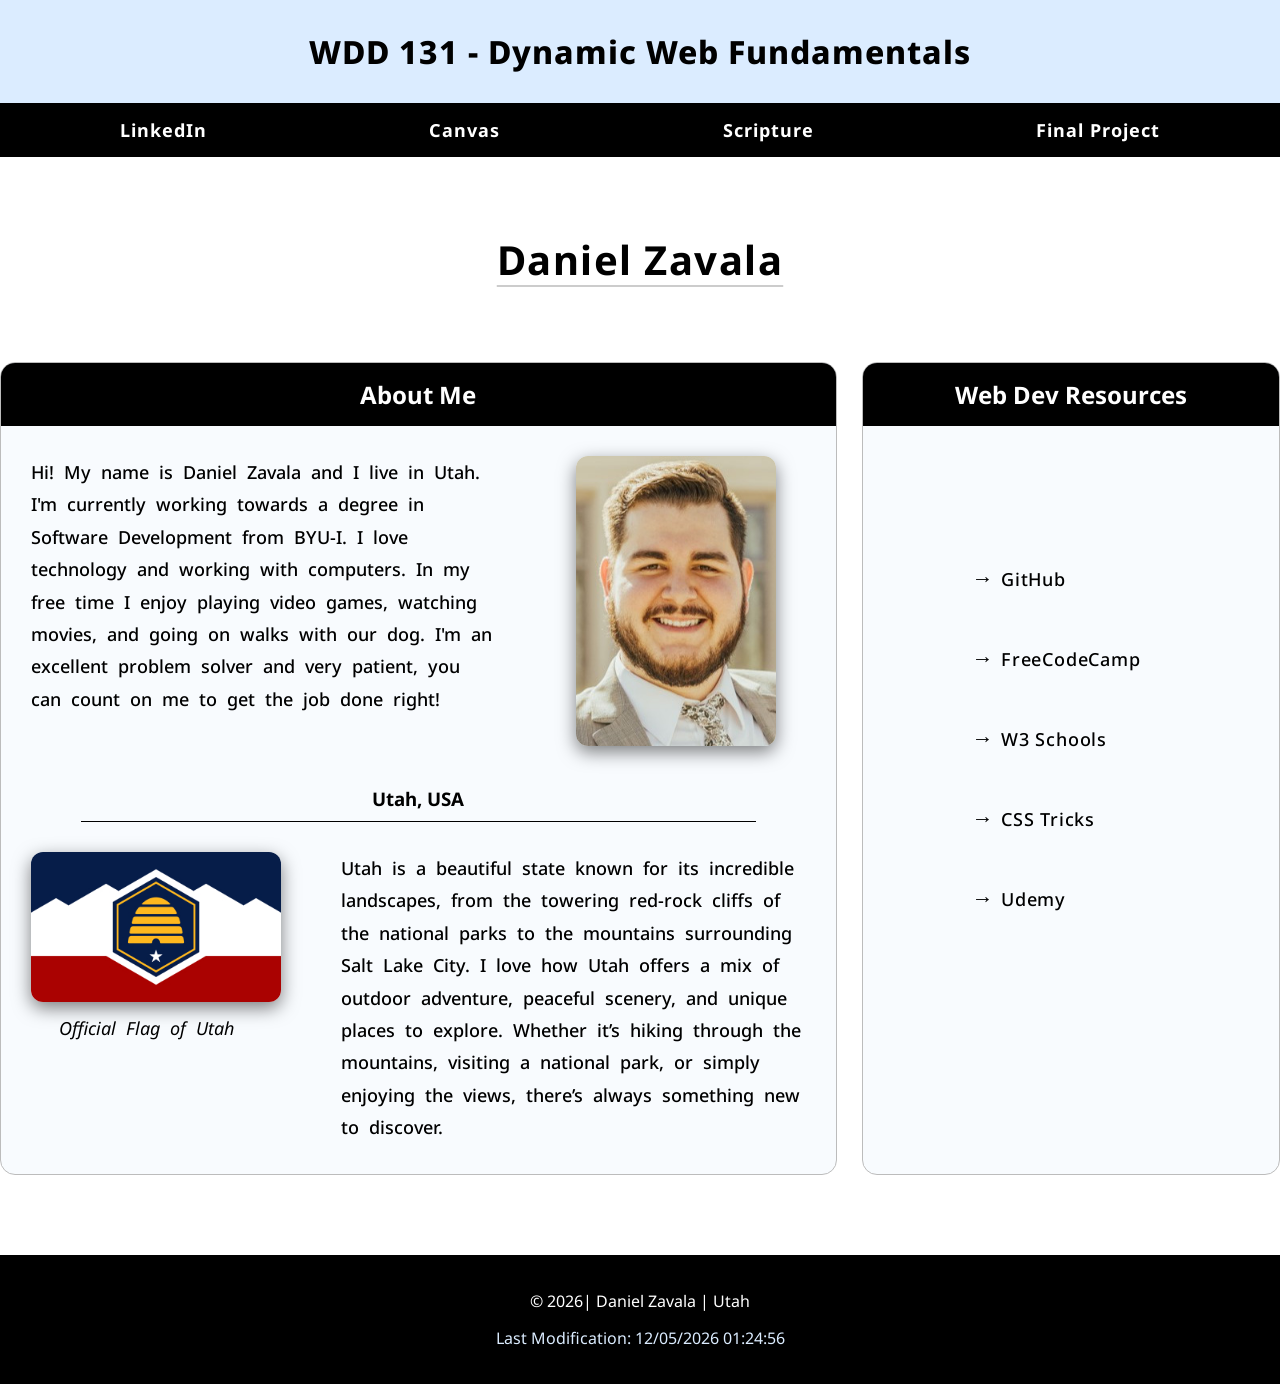
<file: index.html>
<!doctype html>
<html lang="en">
  <head>
    <meta charset="UTF-8" />
    <meta name="viewport" content="width=device-width, initial-scale=1.0" />
    <meta
      name="description"
      content="WDD 131 Dynamic Web Fundamentals | Daniel Zavala | Week 01 Assignment Home Page"
    />
    <meta name="author" content="Daniel Zavala" />
    <title>WDD 131 | Dynamic Web Fundamentals | Daniel Zavala</title>
    <link rel="stylesheet" href="styles/base.css" />
    <link rel="preconnect" href="https://fonts.googleapis.com" />
    <link rel="preconnect" href="https://fonts.gstatic.com" crossorigin />
    <link
      href="https://fonts.googleapis.com/css2?family=Noto+Sans:ital,wght@0,100..900;1,100..900&display=swap"
      rel="stylesheet"
    />
    <script src="scripts/getdates.js" defer></script>
  </head>
  <body>
    <header>
      <span id="course-title">WDD 131 - Dynamic Web Fundamentals</span>
      <nav>
        <ul class="navigation">
          <li>
            <a
              href="https://www.linkedin.com/in/daniel-zavala-aa5960238/"
              target="_blank"
              >LinkedIn</a
            >
          </li>
          <li>
            <a href="https://byupw.instructure.com/" target="_blank">Canvas</a>
          </li>
          <li>
            <a
              href="https://www.churchofjesuschrist.org/study/scriptures/bofm/1-ne/3?lang=eng&id=p7#p7"
              target="_blank"
              >Scripture</a
            >
          </li>
          <li><a href="" target="_blank">Final Project</a></li>
        </ul>
      </nav>
    </header>
    <main>
      <h1>Daniel Zavala</h1>
      <section class="card">
        <h2>About Me</h2>
        <div class="profile">
          <div class="profile-content">
            <p>
              Hi! My name is Daniel Zavala and I live in Utah. I'm currently
              working towards a degree in Software Development from BYU-I. I
              love technology and working with computers. In my free time I
              enjoy playing video games, watching movies, and going on walks
              with our dog. I'm an excellent problem solver and very patient,
              you can count on me to get the job done right!
            </p>
            <img src="images/profile-pic.jpg" alt="My Profile Picture" />
          </div>
        </div>
        <div class="state">
          <h3>Utah, USA</h3>
        </div>
        <div class="state-content">
          <div class="flag">
            <img src="images/utah-flag.svg.jpg" alt="State Flag of Utah" />
            <p>Official Flag of Utah</p>
          </div>
          <p>
            Utah is a beautiful state known for its incredible landscapes, from
            the towering red-rock cliffs of the national parks to the mountains
            surrounding Salt Lake City. I love how Utah offers a mix of outdoor
            adventure, peaceful scenery, and unique places to explore. Whether
            it’s hiking through the mountains, visiting a national park, or
            simply enjoying the views, there’s always something new to discover.
          </p>
        </div>
      </section>
      <section class="card">
        <h2>Web Dev Resources</h2>
        <div class="resources">
          <ul>
            <li>
              <a href="https://github.com/daza06" target="_blank">GitHub</a>
            </li>
            <li>
              <a href="https://www.freecodecamp.org/learn" target="_blank"
                >FreeCodeCamp</a
              >
            </li>
            <li>
              <a href="https://www.w3schools.com/" target="_blank"
                >W3 Schools</a
              >
            </li>
            <li>
              <a href="https://css-tricks.com/" target="_blank">CSS Tricks</a>
            </li>
            <li><a href="https://www.udemy.com/" target="_blank">Udemy</a></li>
          </ul>
        </div>
      </section>
    </main>
    <footer>
      <p>&copy; <span id="currentyear"></span>| Daniel Zavala | Utah</p>
      <p id="lastModified"></p>
    </footer>
  </body>
</html>
</file>
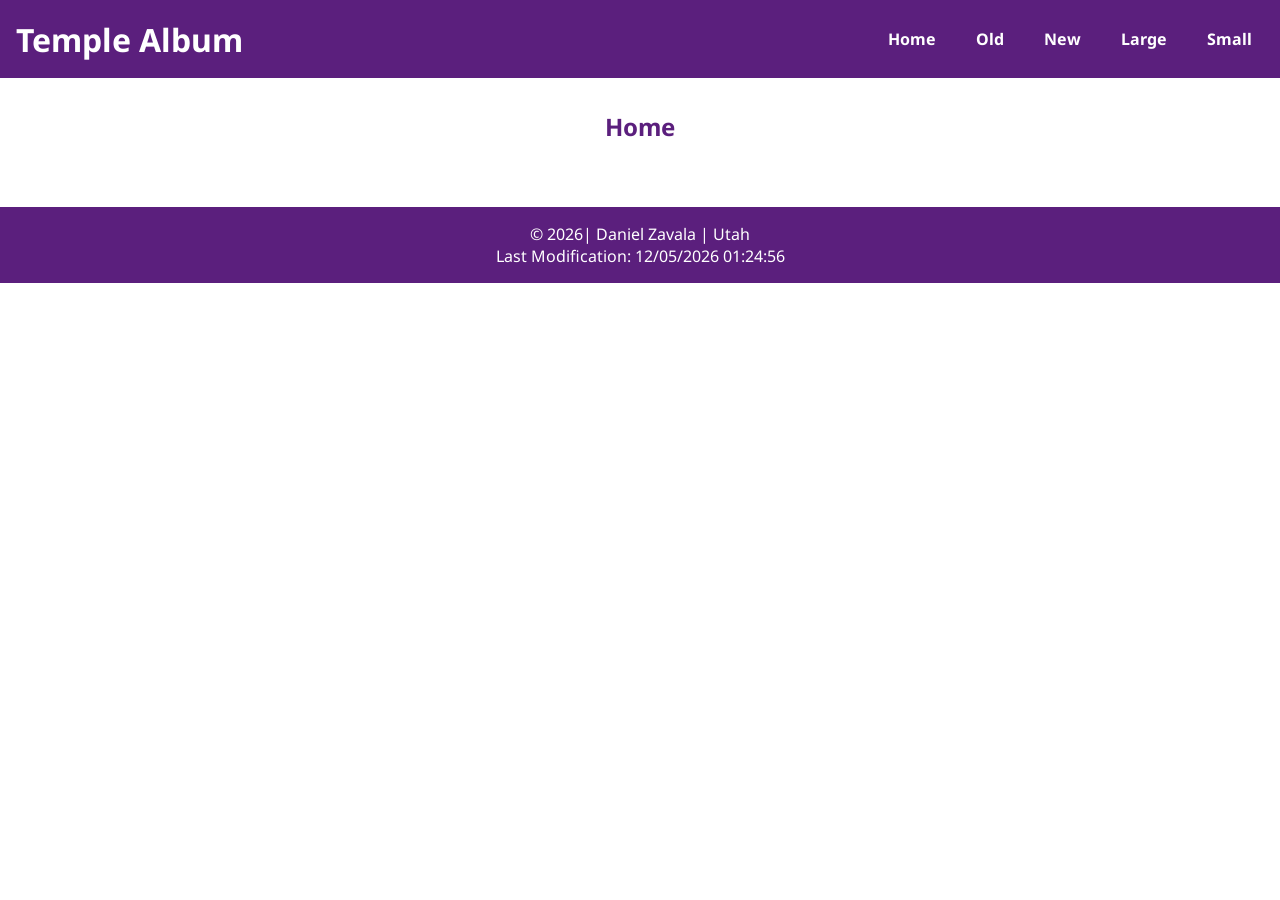
<file: filtered-temples.html>
<!doctype html>
<html lang="en">
  <head>
    <meta charset="UTF-8" />
    <meta name="viewport" content="width=device-width, initial-scale=1.0" />
    <meta
      name="description"
      content="WDD 131 Dynamic Web Fundamentals | Daniel Zavala | Week 04 Assignment Picture Album Enhancement"
    />
    <meta name="author" content="Daniel Zavala" />
    <title>WDD 131 | Dynamic Web Fundamentals | Daniel Zavala</title>
    <link rel="stylesheet" href="styles/temples-filtered.css" />
    <link rel="stylesheet" href="styles/temples-filtered-large.css" />
    <link rel="preconnect" href="https://fonts.googleapis.com" />
    <link rel="preconnect" href="https://fonts.gstatic.com" crossorigin />
    <link
      href="https://fonts.googleapis.com/css2?family=Noto+Sans:ital,wght@0,100..900;1,100..900&display=swap"
      rel="stylesheet"
    />
    <script src="scripts/temples-filtered.js" defer></script>
  </head>
  <body>
    <header>
      <h1>Temple Album</h1>
      <button type="button" id="menu" aria-label="Menu"></button>
      <nav>
        <a href="#" id="home">Home</a>
        <a href="#" id="old">Old</a>
        <a href="#" id="new">New</a>
        <a href="#" id="large">Large</a>
        <a href="#" id="small">Small</a>
      </nav>
    </header>
    <main>
      <h2 id="title">Home</h2>
      <div class="temple-grid"></div>
    </main>
    <footer>
      <p>&copy; <span id="currentyear"></span>| Daniel Zavala | Utah</p>
      <p id="lastModified"></p>
    </footer>
  </body>
</html>
</file>
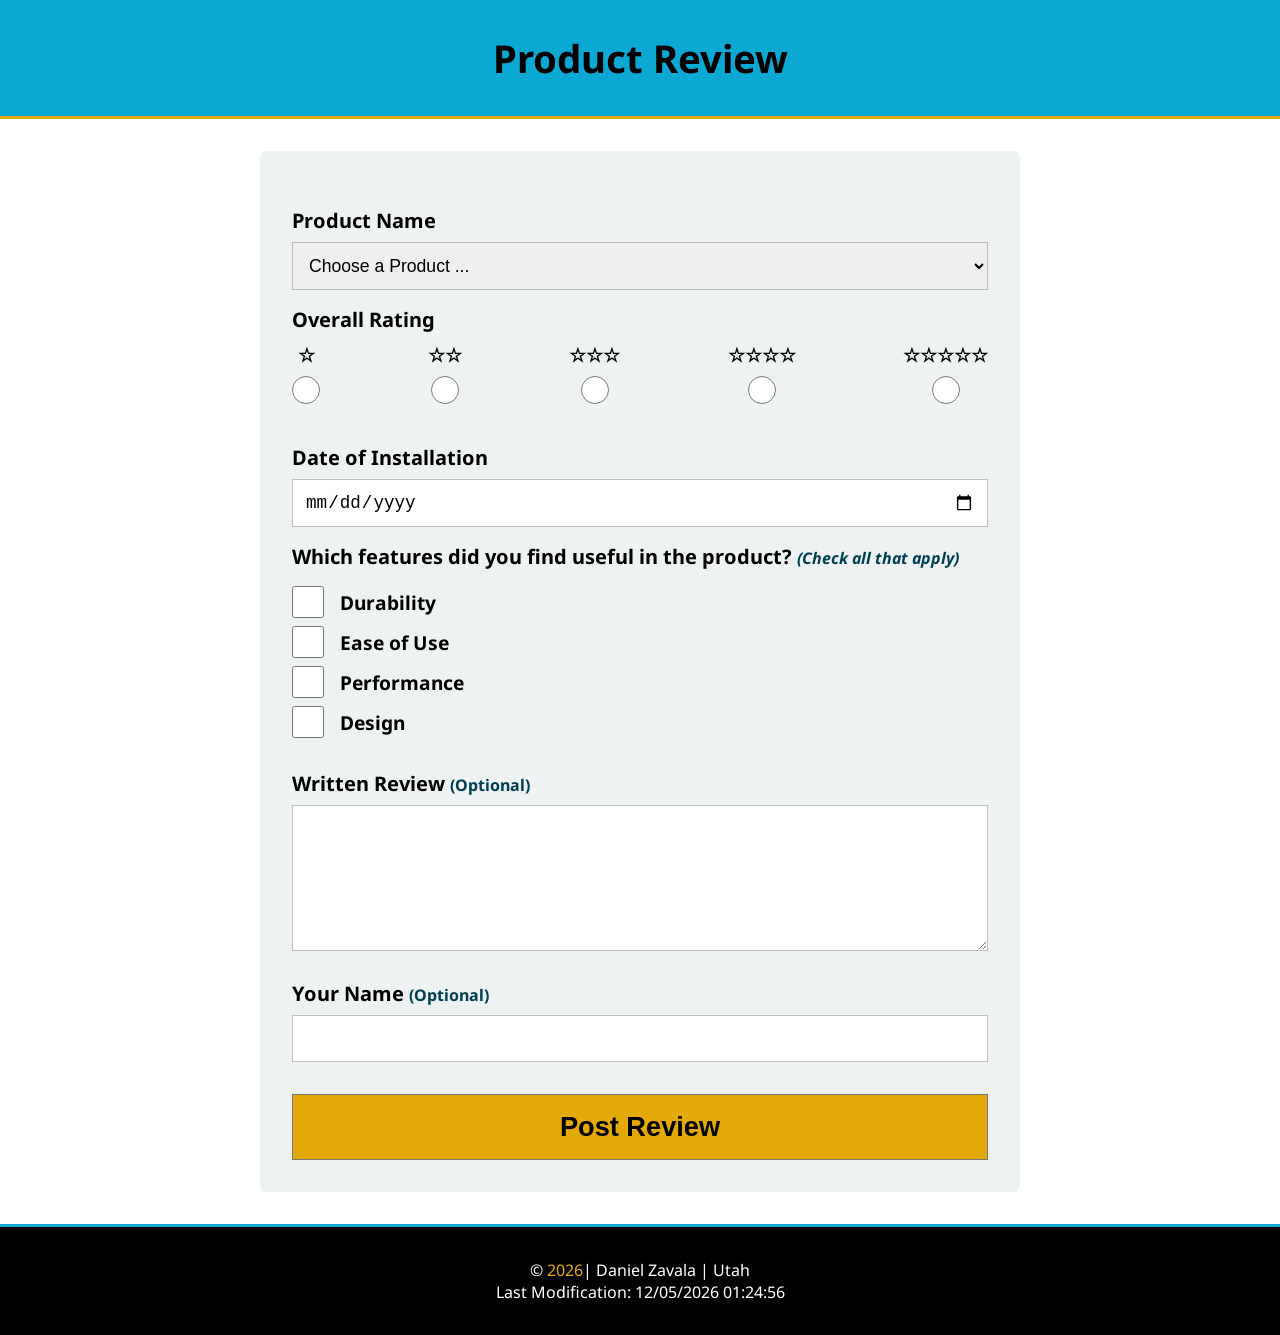
<file: form.html>
<!doctype html>
<html lang="en">
  <head>
    <meta charset="UTF-8" />
    <meta name="viewport" content="width=device-width, initial-scale=1.0" />
    <meta
      name="description"
      content="WDD 131 Dynamic Web Fundamentals | Daniel Zavala | Week 05 Product Review Form"
    />
    <meta name="author" content="Daniel Zavala" />
    <title>WDD 131 | Dynamic Web Fundamentals | Daniel Zavala</title>
    <link rel="stylesheet" href="styles/form.css" />
    <link rel="preconnect" href="https://fonts.googleapis.com" />
    <link rel="preconnect" href="https://fonts.gstatic.com" crossorigin />
    <link
      href="https://fonts.googleapis.com/css2?family=Noto+Sans:ital,wght@0,100..900;1,100..900&display=swap"
      rel="stylesheet"
    />
    <script src="scripts/form.js" defer></script>
  </head>
  <body>
    <header>
      <h1>Product Review</h1>
    </header>
    <main>
      <form method="get" action="review.html">
        <label for="productName">Product Name</label>
        <select id="productName" name="productName" required>
          <option value="" disabled selected>Choose a Product ...</option>
        </select>
        <fieldset>
          <legend>Overall Rating</legend>
          <div class="rating">
            <label for="rating1">
              &star;
              <input
                type="radio"
                id="rating1"
                name="rating"
                value="1"
                required
              />
            </label>
            <label for="rating2">
              &star;&star;
              <input
                type="radio"
                id="rating2"
                name="rating"
                value="2"
                required
              />
            </label>
            <label for="rating3">
              &star;&star;&star;
              <input
                type="radio"
                id="rating3"
                name="rating"
                value="3"
                required
              />
            </label>
            <label for="rating4">
              &star;&star;&star;&star;
              <input
                type="radio"
                id="rating4"
                name="rating"
                value="4"
                required
              />
            </label>
            <label for="rating5">
              &star;&star;&star;&star;&star;
              <input
                type="radio"
                id="rating5"
                name="rating"
                value="5"
                required
              />
            </label>
          </div>
        </fieldset>
        <label for="installDate">Date of Installation</label>
        <input type="date" id="installDate" name="installDate" required />
        <fieldset>
          <legend>
            Which features did you find useful in the product?
            <span id="italic">(Check all that apply)</span>
          </legend>
          <label class="checkbox-label" for="durability">
            <input
              type="checkbox"
              id="durability"
              name="features"
              value="durability"
            />
            Durability
          </label>
          <label class="checkbox-label" for="ease">
            <input
              type="checkbox"
              id="ease"
              name="features"
              value="ease-of-use"
            />
            Ease of Use
          </label>
          <label class="checkbox-label" for="performance">
            <input
              type="checkbox"
              id="performance"
              name="features"
              value="performance"
            />
            Performance
          </label>
          <label class="checkbox-label" for="design">
            <input type="checkbox" id="design" name="features" value="design" />
            Design
          </label>
        </fieldset>
        <label for="review"> Written Review <span>(Optional)</span> </label>
        <textarea id="review" name="review" rows="6"></textarea>
        <label for="userName"> Your Name <span>(Optional)</span> </label>
        <input type="text" id="userName" name="userName" />
        <input type="submit" value="Post Review" />
      </form>
    </main>
    <footer>
      <p>&copy; <span id="currentYear"></span>| Daniel Zavala | Utah</p>
      <p id="lastModified"></p>
    </footer>
  </body>
</html>
</file>
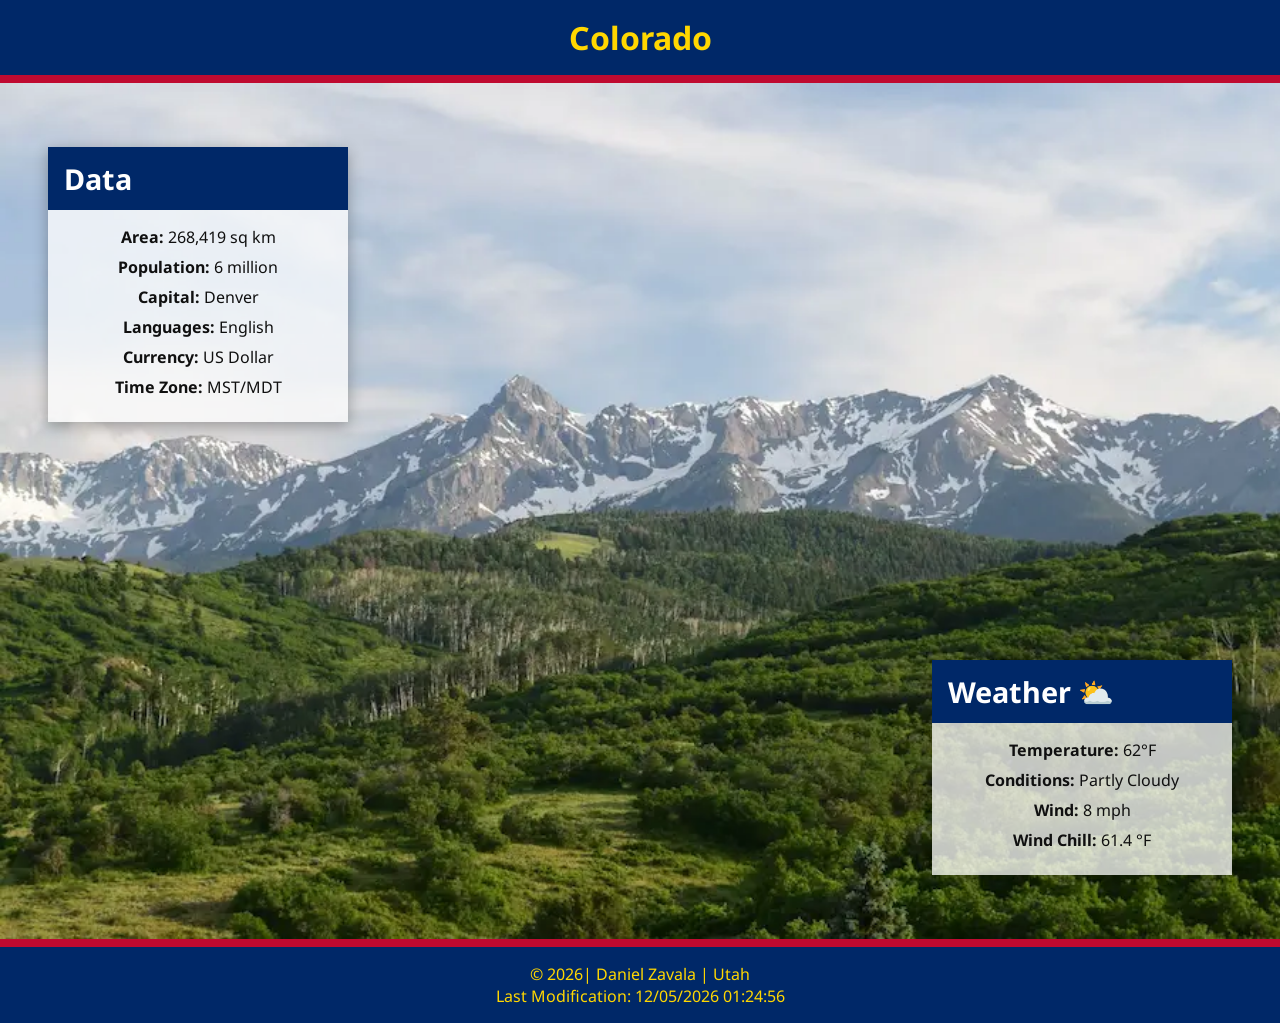
<file: place.html>
<!doctype html>
<html lang="en">
  <head>
    <meta charset="UTF-8" />
    <meta name="viewport" content="width=device-width, initial-scale=1.0" />
    <meta
      name="description"
      content="WDD 131 Dynamic Web Fundamentals | Daniel Zavala | Week 03 Assignment Country Page"
    />
    <meta name="author" content="Daniel Zavala" />
    <title>WDD 131 | Dynamic Web Fundamentals | Daniel Zavala</title>
    <link rel="stylesheet" href="styles/places.css" />
    <link rel="stylesheet" href="styles/places-large.css" />
    <link rel="preconnect" href="https://fonts.googleapis.com" />
    <link rel="preconnect" href="https://fonts.gstatic.com" crossorigin />
    <link
      href="https://fonts.googleapis.com/css2?family=Noto+Sans:ital,wght@0,100..900;1,100..900&display=swap"
      rel="stylesheet"
    />
    <script src="scripts/places.js" defer></script>
  </head>
  <body>
    <header>
      <h1>Colorado</h1>
    </header>

    <main>
      <div class="hero">
        <picture>
          <source srcset="images/co-large.webp" media="(min-width: 1000px)" />
          <source srcset="images/co-medium.webp" media="(min-width: 500px)" />
          <img
            src="images/co-small.webp"
            alt="View of Colorado Mountains"
            width="1500"
            height="750"
          />
        </picture>
      </div>

      <section class="card data">
        <h2>Data</h2>
        <p><strong>Area:</strong> 268,419 sq km</p>
        <p><strong>Population:</strong> 6 million</p>
        <p><strong>Capital:</strong> Denver</p>
        <p><strong>Languages:</strong> English</p>
        <p><strong>Currency:</strong> US Dollar</p>
        <p><strong>Time Zone:</strong> MST/MDT</p>
      </section>

      <section class="card weather">
        <h2>Weather</h2>
        <img
          src="images/weather-icon.svg"
          alt="Weather Icon"
          class="weather-icon"
        />
        <p><strong>Temperature:</strong> <span id="temperature">62</span>°F</p>
        <p><strong>Conditions:</strong> Partly Cloudy</p>
        <p><strong>Wind:</strong> <span id="windSpeed">8</span> mph</p>
        <p><strong>Wind Chill:</strong> <span id="windChill"></span></p>
      </section>
    </main>
    <footer>
      <p>&copy; <span id="currentyear"></span>| Daniel Zavala | Utah</p>
      <p id="lastModified"></p>
    </footer>
  </body>
</html>
</file>
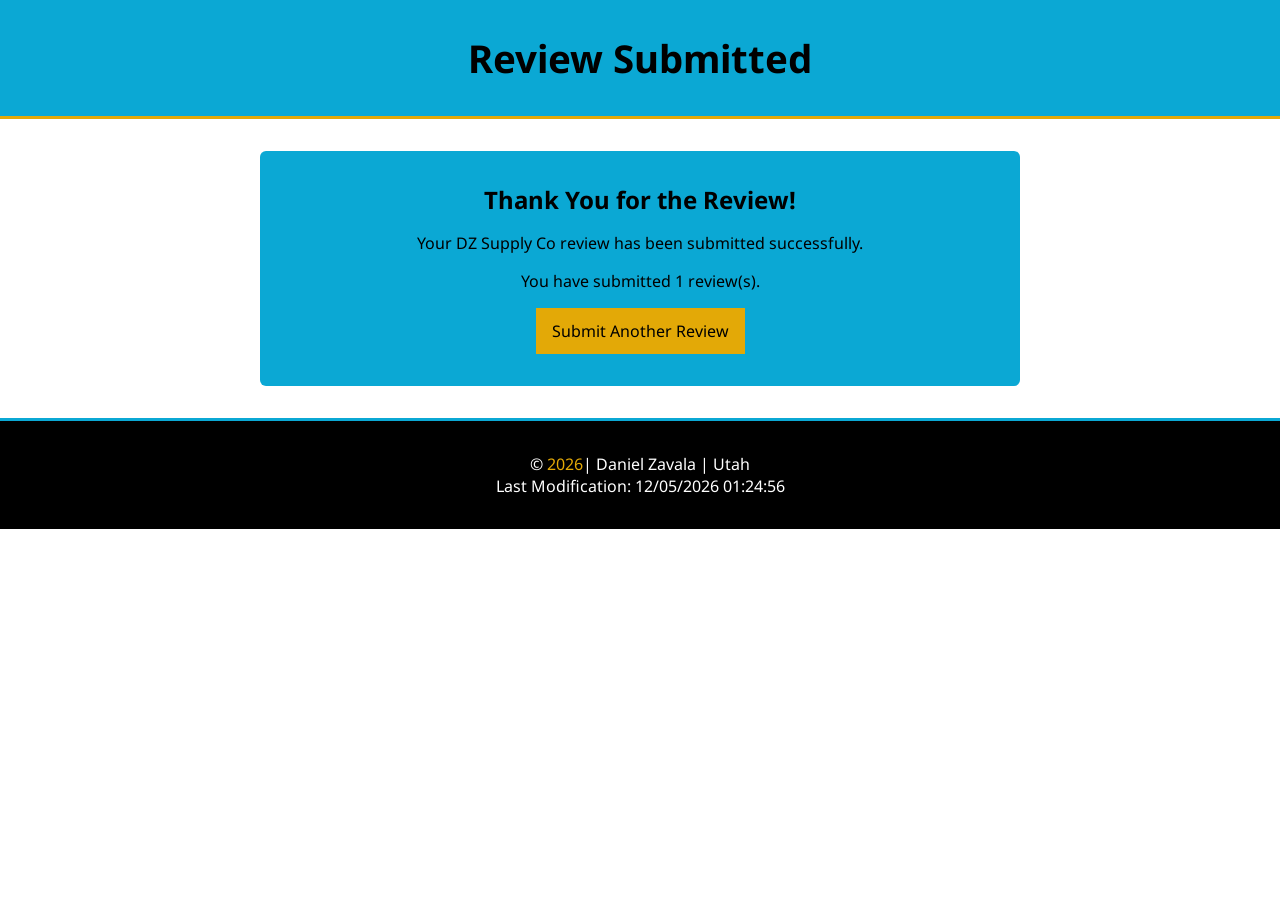
<file: review.html>
<!doctype html>
<html lang="en">
  <head>
    <meta charset="UTF-8" />
    <meta name="viewport" content="width=device-width, initial-scale=1.0" />
    <meta
      name="description"
      content="WDD 131 Dynamic Web Fundamentals | Daniel Zavala | Week 05 Product Review Form"
    />
    <meta name="author" content="Daniel Zavala" />
    <title>WDD 131 | Dynamic Web Fundamentals | Daniel Zavala</title>
    <link rel="stylesheet" href="styles/form.css" />
    <link rel="preconnect" href="https://fonts.googleapis.com" />
    <link rel="preconnect" href="https://fonts.gstatic.com" crossorigin />
    <link
      href="https://fonts.googleapis.com/css2?family=Noto+Sans:ital,wght@0,100..900;1,100..900&display=swap"
      rel="stylesheet"
    />
    <script src="scripts/review.js" defer></script>
  </head>
  <body>
    <header>
      <h1>Review Submitted</h1>
    </header>
    <main>
      <section class="confirmation">
        <h2>Thank You for the Review!</h2>
        <p>Your DZ Supply Co review has been submitted successfully.</p>
        <p>You have submitted <span id="reviewCount"></span> review(s).</p>
        <a href="form.html">Submit Another Review</a>
      </section>
    </main>
    <footer>
      <p>&copy; <span id="currentYear"></span>| Daniel Zavala | Utah</p>
      <p id="lastModified"></p>
    </footer>
  </body>
</html>
</file>
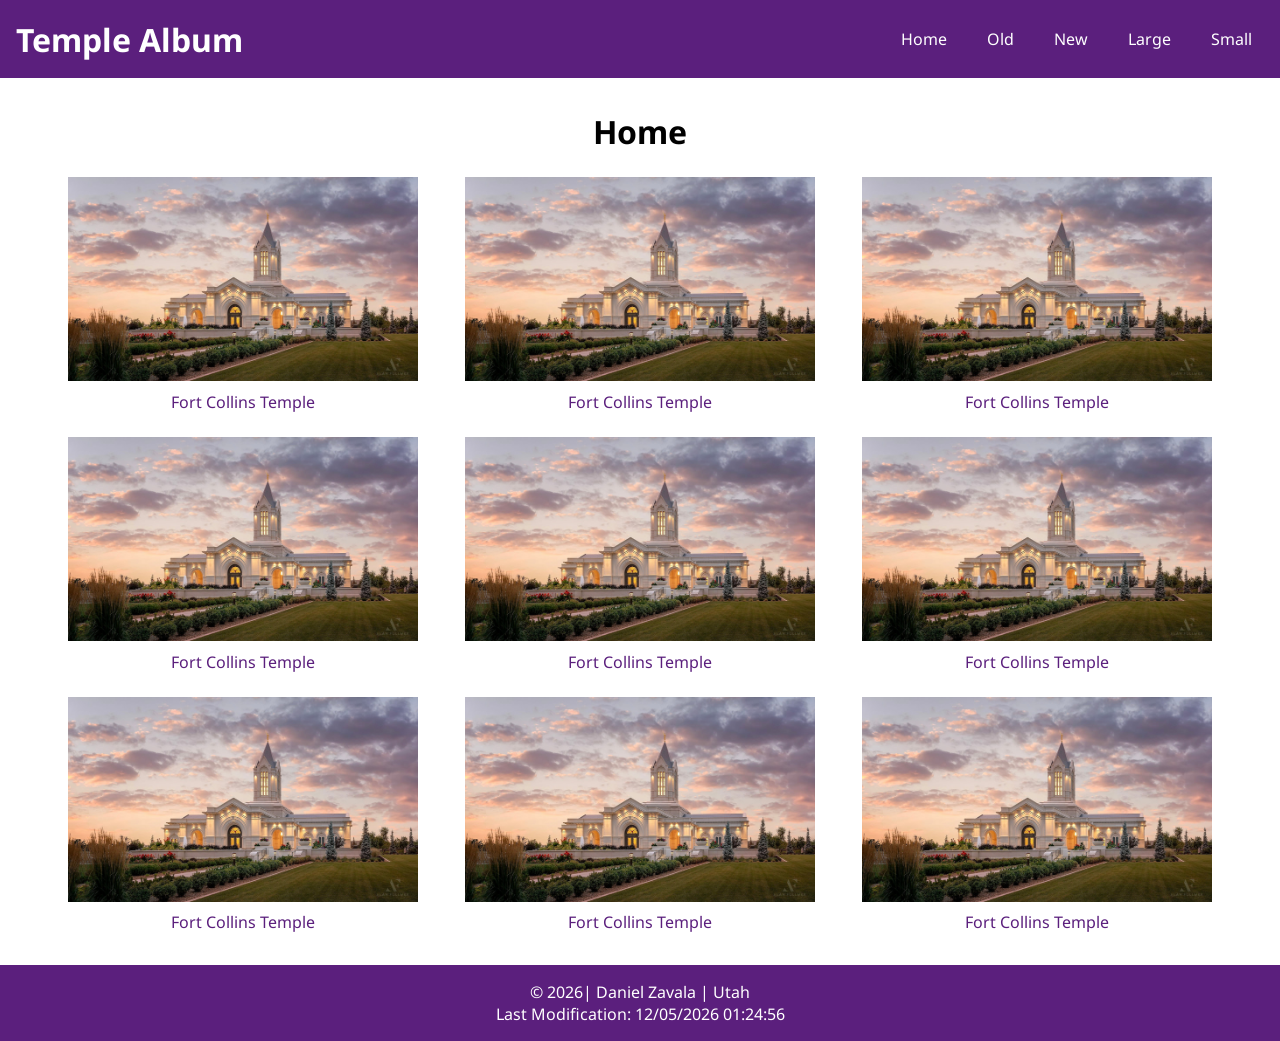
<file: temples.html>
<!doctype html>
<html lang="en">
  <head>
    <meta charset="UTF-8" />
    <meta name="viewport" content="width=device-width, initial-scale=1.0" />
    <meta
      name="description"
      content="WDD 131 Dynamic Web Fundamentals | Daniel Zavala | Week 02 Assignment Picture Album"
    />
    <meta name="author" content="Daniel Zavala" />
    <title>WDD 131 | Dynamic Web Fundamentals | Daniel Zavala</title>
    <link rel="stylesheet" href="styles/temples.css" />
    <link rel="stylesheet" href="styles/temples-large.css" />
    <link rel="preconnect" href="https://fonts.googleapis.com" />
    <link rel="preconnect" href="https://fonts.gstatic.com" crossorigin />
    <link
      href="https://fonts.googleapis.com/css2?family=Noto+Sans:ital,wght@0,100..900;1,100..900&display=swap"
      rel="stylesheet"
    />
    <script src="scripts/temples.js" defer></script>
  </head>
  <body>
    <header>
      <h2>Temple Album</h2>
      <button type="button" id="menu" aria-label="Menu"></button>
      <nav>
        <a href="#">Home</a>
        <a href="#">Old</a>
        <a href="#">New</a>
        <a href="#">Large</a>
        <a href="#">Small</a>
      </nav>
    </header>
    <main>
      <h1>Home</h1>
      <figure>
        <img src="images/fc-temple.jpg" alt="Fort Collins Temple" />
        <figcaption>Fort Collins Temple</figcaption>
      </figure>
      <figure>
        <img src="images/fc-temple.jpg" alt="Fort Collins Temple" />
        <figcaption>Fort Collins Temple</figcaption>
      </figure>
      <figure>
        <img src="images/fc-temple.jpg" alt="Fort Collins Temple" />
        <figcaption>Fort Collins Temple</figcaption>
      </figure>
      <figure>
        <img src="images/fc-temple.jpg" alt="Fort Collins Temple" />
        <figcaption>Fort Collins Temple</figcaption>
      </figure>
      <figure>
        <img src="images/fc-temple.jpg" alt="Fort Collins Temple" />
        <figcaption>Fort Collins Temple</figcaption>
      </figure>
      <figure>
        <img src="images/fc-temple.jpg" alt="Fort Collins Temple" />
        <figcaption>Fort Collins Temple</figcaption>
      </figure>
      <figure>
        <img src="images/fc-temple.jpg" alt="Fort Collins Temple" />
        <figcaption>Fort Collins Temple</figcaption>
      </figure>
      <figure>
        <img src="images/fc-temple.jpg" alt="Fort Collins Temple" />
        <figcaption>Fort Collins Temple</figcaption>
      </figure>
      <figure>
        <img src="images/fc-temple.jpg" alt="Fort Collins Temple" />
        <figcaption>Fort Collins Temple</figcaption>
      </figure>
    </main>
    <footer>
      <p>&copy; <span id="currentyear"></span>| Daniel Zavala | Utah</p>
      <p id="lastModified"></p>
    </footer>
  </body>
</html>
</file>
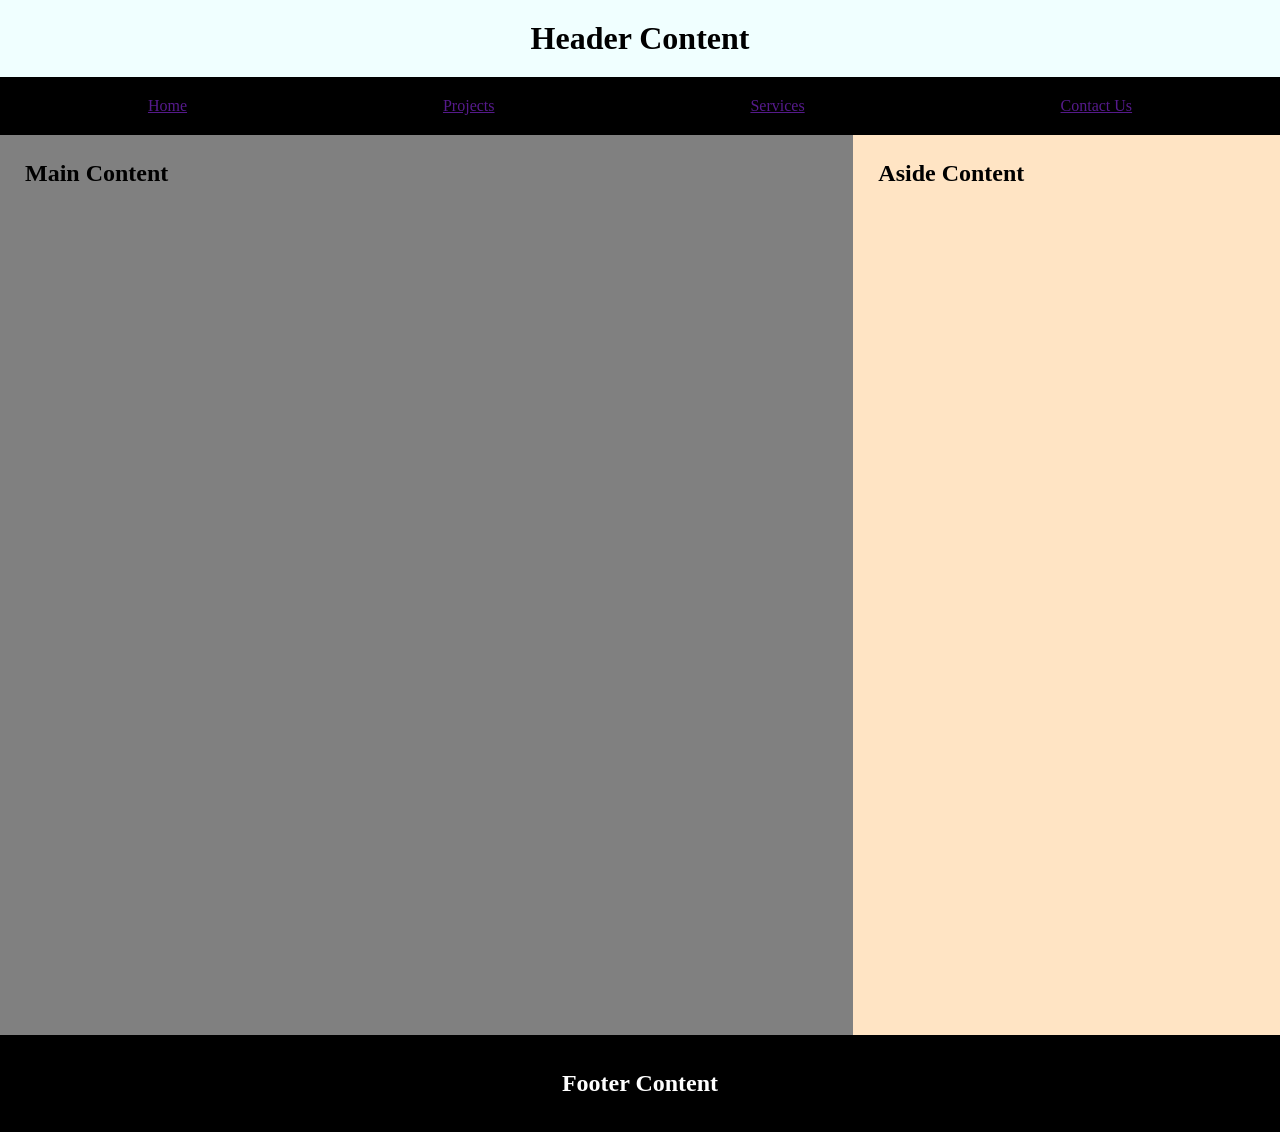
<file: week01/basic-layout.html>
<!doctype html>
<html lang="en">
  <head>
    <meta charset="UTF-8" />
    <meta name="viewport" content="width=device-width, initial-scale=1.0" />
    <link rel="stylesheet" href="styles/layout.css" />
    <title>Daniel Zavala | WDD131</title>
  </head>
  <body>
    <header>
      <h1>Header Content</h1>
      <nav>
        <ul class="navigation">
          <li><a href="">Home</a></li>
          <li><a href="">Projects</a></li>
          <li><a href="">Services</a></li>
          <li><a href="">Contact Us</a></li>
        </ul>
      </nav>
    </header>
    <main>
      <section class="main-section">
        <h2>Main Content</h2>
      </section>
      <section class="aside-section">
        <h2>Aside Content</h2>
      </section>
    </main>
    <footer>
      <h2>Footer Content</h2>
    </footer>
  </body>
</html>
</file>
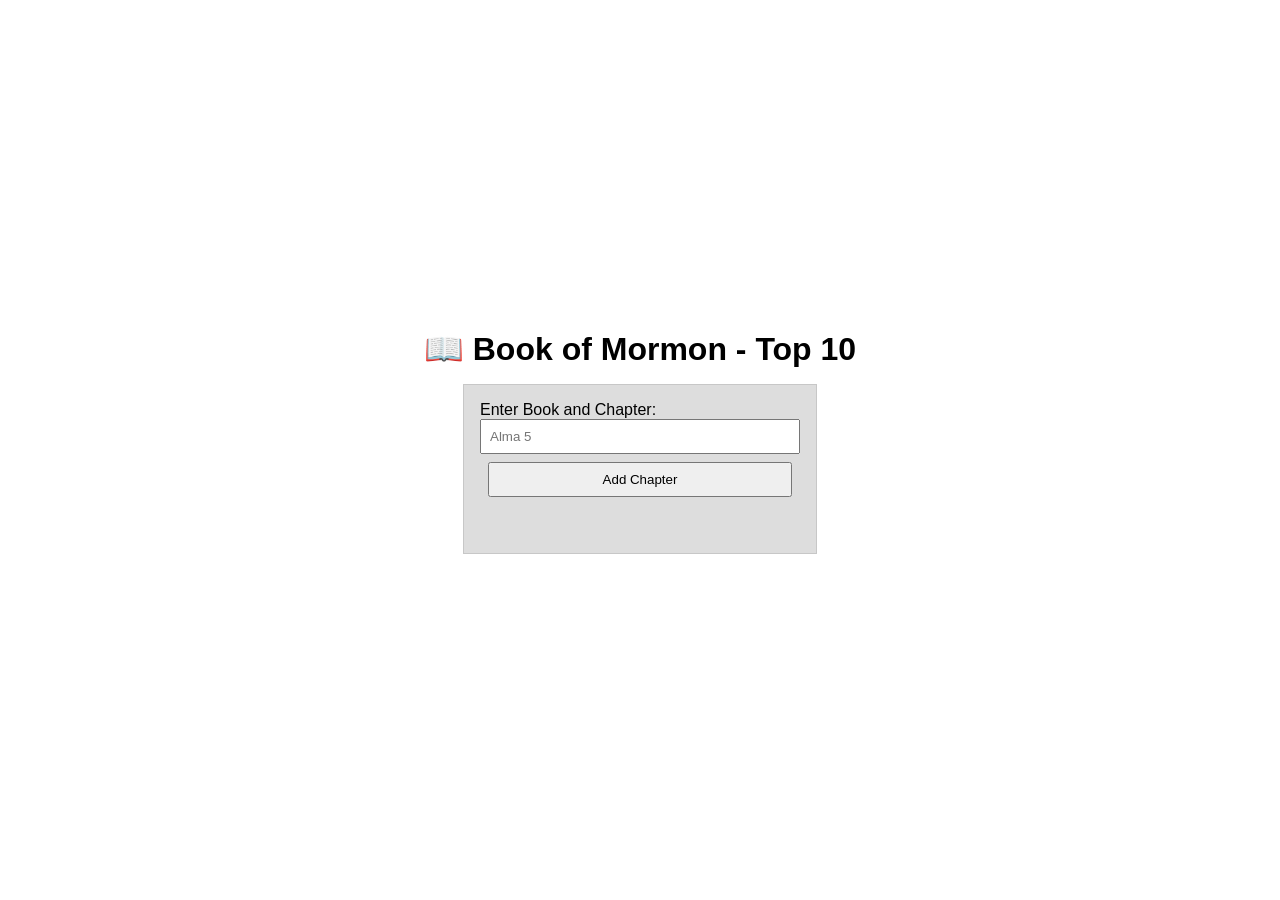
<file: week02/bom.html>
<!doctype html>
<html lang="en">
  <head>
    <meta charset="UTF-8" />
    <meta name="viewport" content="width=device-width, initial-scale=1.0" />
    <title>BOM Activity</title>
    <meta name="description" content="BOM Activity Page." />
    <meta name="author" content="Daniel Zavala" />
    <link rel="stylesheet" href="styles/bom-activity.css" />
    <script src="scripts/bom.js" defer></script>
  </head>
  <body>
    <h1>📖 Book of Mormon - Top 10</h1>
    <main>
      <label for="favchap">Enter Book and Chapter: </label>
      <input type="text" id="favchap" placeholder="Alma 5" />
      <button type="submit">Add Chapter</button>
      <ul id="list"></ul>
    </main>
  </body>
</html>
</file>
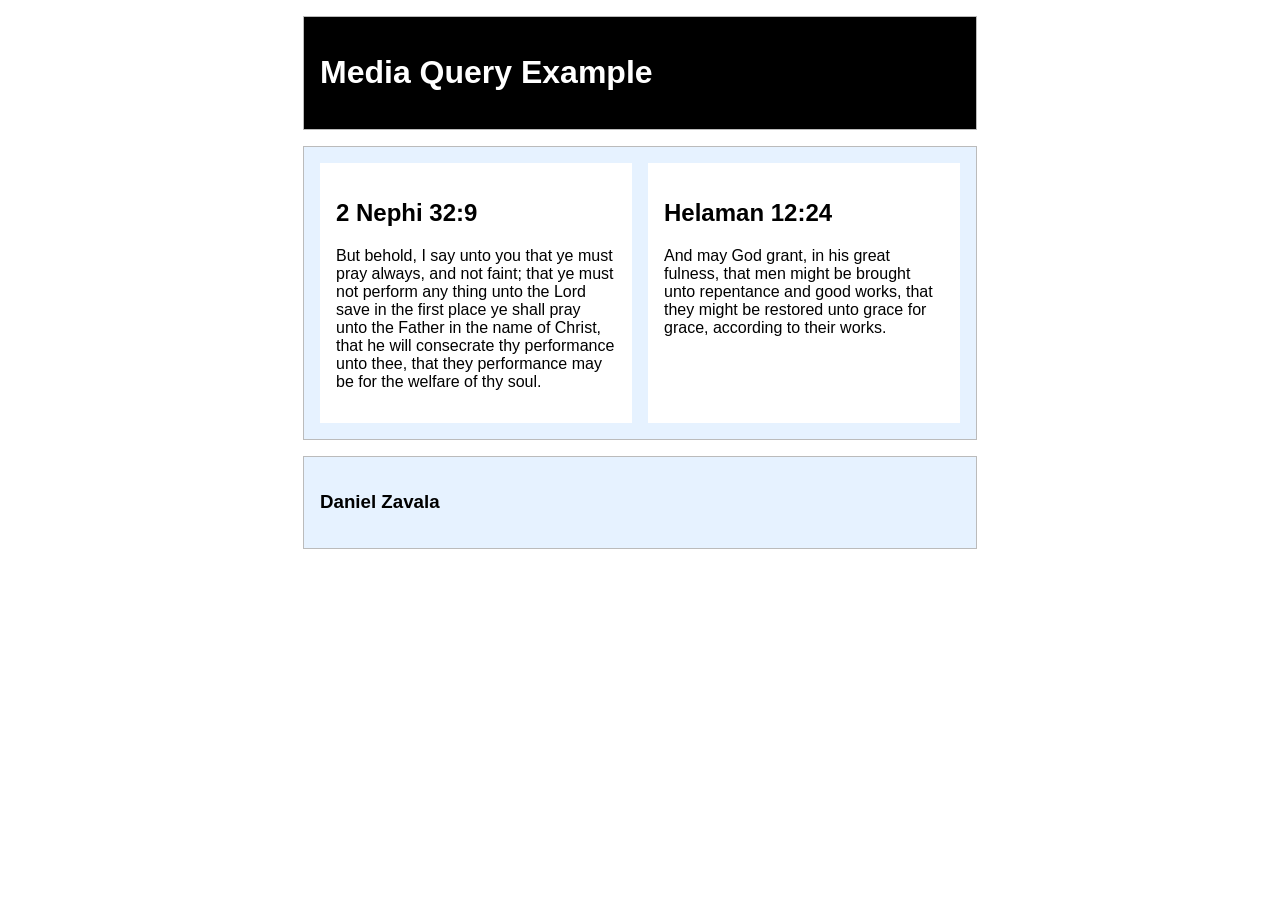
<file: week02/media-query.html>
<!doctype html>
<html lang="en">
  <head>
    <meta charset="UTF-8" />
    <meta name="viewport" content="width=device-width, initial-scale=1.0" />
    <title>WDD 131 - Media Query Example</title>
    <meta
      name="description"
      content="Media query learning activity example page."
    />
    <meta name="author" content="Daniel Zavala" />
    <link rel="preconnect" href="https://fonts.googleapis.com" />
    <link rel="preconnect" href="https://fonts.gstatic.com" crossorigin />
    <link rel="stylesheet" href="styles/media-query.css" />
    <link rel="stylesheet" href="styles/media-query-large.css" />
  </head>
  <body>
    <header>
      <h1>Media Query Example</h1>
    </header>
    <main>
      <section>
        <h2>2 Nephi 32:9</h2>
        <p>
          But behold, I say unto you that ye must pray always, and not faint;
          that ye must not perform any thing unto the Lord save in the first
          place ye shall pray unto the Father in the name of Christ, that he
          will consecrate thy performance unto thee, that they performance may
          be for the welfare of thy soul.
        </p>
      </section>
      <section>
        <h2>Helaman 12:24</h2>
        <p>
          And may God grant, in his great fulness, that men might be brought
          unto repentance and good works, that they might be restored unto grace
          for grace, according to their works.
        </p>
      </section>
    </main>
    <footer><h3>Daniel Zavala</h3></footer>
  </body>
</html>
</file>
<file: styles/base.css>
* {
  margin: 0;
  padding: 0;
  box-sizing: border-box;
}

body {
  font-family: "Noto Sans", sans-serif;
}

header {
  background-color: #dbecff;
}

#course-title {
  display: block;
  text-align: center;
  padding: 30px;
  font-weight: 800;
  letter-spacing: 1px;
  font-size: xx-large;
  background-color: #dbecff;
  color: black;
}

.navigation {
  list-style-type: none;
  display: flex;
  background-color: black;
  padding: 15px;
  gap: 12px;
}

.navigation a {
  text-decoration: none;
  padding: 0;
  display: inline-block;
  transition: transform 0.2s ease;
  color: white;
}

.navigation a:hover {
  transform: scale(1.05);
  color: #abcffb;
}

.navigation li {
  flex: 1 1 auto;
  text-align: center;
  font-weight: 700;
  font-size: large;
  letter-spacing: 1px;
}

main {
  display: grid;
  grid-template-columns: 2fr 1fr;
  gap: 25px;
  max-width: 1700px;
  margin: 0 auto;
  padding: 25px 0 80px;
}

main h1 {
  width: 100%;
  grid-column: 1 / -1;
  padding: 50px;
  text-align: center;
  letter-spacing: 1.5px;
  font-size: 40px;
  text-decoration: underline;
  text-underline-offset: 10px;
  text-decoration-thickness: 2px;
  text-decoration-color: rgba(0, 0, 0, 0.2);
}

.card {
  background-color: #f8fbfe;
  border: 1px solid #bcbcbc;
  border-radius: 15px;
  overflow: hidden;
}

.card h2 {
  text-align: center;
  background-color: black;
  color: white;
  padding: 15px;
}

.profile {
  padding: 30px;
}

.profile-content {
  display: grid;
  grid-template-columns: 1fr 230px;
  gap: 80px;
  align-items: start;
}

.profile-content img {
  width: 200px;
  height: 290px;
  display: block;
  border-radius: 12px;
  box-shadow: 0 6px 18px rgba(0, 0, 0, 0.5);
}

.profile-content p {
  word-spacing: 5px;
  line-height: 1.8;
  font-weight: 500;
  font-size: large;
}

.state {
  margin: 0 80px;
  padding: 10px;
  text-align: center;
  border-bottom: 0.5px solid;
}

.state-content {
  display: grid;
  grid-template-columns: 230px 1fr;
  gap: 80px;
  align-items: start;
  padding: 30px;
}

.state-content p {
  word-spacing: 5px;
  line-height: 1.8;
  font-weight: 500;
  font-size: large;
}

.flag {
  text-align: center;
}

.flag img {
  width: 250px;
  height: 150px;
  display: block;
  border-radius: 12px;
  box-shadow: 0 6px 18px rgba(0, 0, 0, 0.5);
}

.flag p {
  padding: 10px;
  font-style: italic;
  font-weight: 400;
}

.resources {
  width: fit-content;
  margin: 120px auto;
  line-height: 3;
}

.resources a {
  text-decoration: none;
  transition: color 0.3s ease;
  color: black;
}

.resources a:hover {
  color: #abcffb;
  text-decoration: underline;
}

.resources li {
  font-weight: 500;
  letter-spacing: 0.8px;
  margin-bottom: 20px;
  font-size: large;
}

.resources li::marker {
  content: "→ ";
  font-size: larger;
}

footer {
  padding: 20px;
  background-color: black;
}

footer p {
  text-align: center;
  margin: 15px 0;
  color: white;
}

#lastModified {
  color: #dbecff;
}
</file>
<file: styles/temples-filtered.css>
* {
  margin: 0;
  padding: 0;
  box-sizing: border-box;
}

body {
  font-family: "Noto Sans", sans-serif;
}

header {
  background-color: #5b1f7d;
  color: white;
  padding: 1rem;
  position: relative;
}

header h2 {
  font-size: 2rem;
}

#menu {
  display: block;
  font-size: 2rem;
  border: none;
  background: none;
  color: white;
  position: absolute;
  top: 0.7rem;
  right: 1rem;
  cursor: pointer;
}

#menu::before {
  content: "☰";
}

#menu.open::before {
  content: "✖";
}

nav {
  display: none;
  flex-direction: column;
  margin-top: 1rem;
}

nav.open {
  display: flex;
}

nav a {
  color: white;
  text-decoration: none;
  padding: 0.75rem;
  text-align: center;
  font-weight: bold;
}

nav a:hover {
  background-color: white;
  color: #5b1f7d;
}

main {
  max-width: 1200px;
  margin: 0 auto;
  padding: 1rem;
}

#title {
  text-align: center;
  margin: 1rem 0 2rem;
  color: #5b1f7d;
}

.temple-grid {
  display: grid;
  grid-template-columns: 1fr;
  gap: 1.5rem;
}

.temple-card {
  background-color: white;
  text-align: center;
  padding: 1rem;
  box-shadow: 0 0 18px rgba(0, 0, 0, 0.5);
}

.temple-card h3 {
  color: black;
  font-size: 1.7rem;
  margin-bottom: 1rem;
}

.temple-card p {
  padding: 0.25rem;
  font-size: 1rem;
}

.temple-card strong {
  color: #5b1f7d;
  font-variant: small-caps;
}

.temple-card img {
  width: 100%;
  height: 250px;
  object-fit: cover;
  margin-top: 1rem;
  margin-bottom: 1rem;
  box-shadow: 0 6px 15px rgba(0, 0, 0, 0.45);
}

footer {
  background-color: #5b1f7d;
  color: white;
  text-align: center;
  padding: 1rem;
  margin-top: 1rem;
}
</file>
<file: styles/temples-filtered-large.css>
@media screen and (min-width: 900px) {
  header {
    display: flex;
    justify-content: space-between;
    align-items: center;
  }

  #menu {
    display: none;
  }

  nav {
    display: flex;
    flex-direction: row;
    margin-top: 0;
    gap: 1rem;
  }

  .temple-grid {
    grid-template-columns: repeat(3, 1fr);
  }
}
</file>
<file: styles/form.css>
* {
  margin: 0;
  padding: 0;
  box-sizing: border-box;
}

body {
  font-family: "Noto Sans", sans-serif;
  color: black;
  background-color: white;
}

header {
  background-color: #0ba8d4;
  color: black;
  text-align: center;
  padding: 2rem 1rem;
  border-bottom: 3px solid #e3a907;
}

header h1 {
  font-size: 2.4rem;
}

main {
  max-width: 760px;
  margin: 2rem auto;
}

form {
  background-color: #eef2f3;
  padding: 2rem;
  border-radius: 6px;
}

label,
legend {
  display: block;
  font-size: 1.25rem;
  font-weight: 700;
  margin-top: 1.5rem;
  margin-bottom: 0.5rem;
}

span {
  color: #003f52;
  font-size: 1rem;
}

#italic {
  font-style: italic;
}

select,
input[type="date"],
input[type="text"],
textarea {
  width: 100%;
  padding: 0.75rem;
  font-size: 1.1rem;
  border: 1px solid #bcbcbc;
}

fieldset {
  border: none;
  margin-top: 1rem;
}

.rating {
  display: flex;
  justify-content: space-between;
  gap: 0.5rem;
}

.rating label {
  text-align: center;
  font-size: 1.2rem;
  margin-top: 0;
}

.rating input {
  display: block;
  margin: 0.5rem auto;
  width: 28px;
  height: 28px;
}

.checkbox-label {
  display: flex;
  align-items: center;
  gap: 1rem;
  font-size: 1.2rem;
  margin-top: 0.5rem;
}

.checkbox-label input {
  width: 32px;
  height: 32px;
}

input[type="submit"] {
  width: 100%;
  margin-top: 2rem;
  padding: 1rem;
  font-size: 1.7rem;
  font-weight: 700;
  cursor: pointer;
  border: 1px solid #777777;
  background-color: #e3a907;
  color: black;
}

input[type="submit"]:hover {
  background-color: #0ba8d4;
  color: white;
}

.confirmation {
  background-color: #0ba8d4;
  padding: 2rem;
  text-align: center;
  border-radius: 6px;
}

.confirmation h2,
.confirmation p {
  margin-bottom: 1rem;
}

.confirmation a {
  display: inline-block;
  background-color: #e3a907;
  color: black;
  padding: 0.75rem 1rem;
  text-decoration: none;
}

.confirmation a:hover {
  background-color: black;
  color: white;
}

#reviewCount {
  color: black;
}

footer {
  background-color: black;
  color: white;
  text-align: center;
  padding: 2rem 1rem;
  margin-top: 2rem;
  border-top: 3px solid #0ba8d4;
}

#currentYear {
  color: #e3a907;
}

@media screen and (max-width: 600px) {
  main {
    margin: 1rem auto;
  }

  form {
    padding: 1.2rem;
  }

  .rating label {
    font-size: 1rem;
  }

  header h1 {
    font-size: 2rem;
  }
}
</file>
<file: styles/places.css>
:root {
  --primary-color: #002868;
  --secondary-color: #bf0a30;
  --card-bg: rgba(255, 255, 255, 0.75);
  --text-color: #101010;
}

* {
  margin: 0;
  padding: 0;
  box-sizing: border-box;
}

body {
  font-family: "Noto Sans", sans-serif;
  color: var(--text-color);
  background-color: #f4f6fb;
}

header {
  background-color: var(--primary-color);
  color: white;
  text-align: center;
  padding: 1rem;
  border-bottom: 8px solid var(--secondary-color);
}

header h1 {
  font-size: 2rem;
  color: #ffd700;
}

main {
  max-width: 1500px;
  margin: 0 auto;
}

.hero img {
  width: 100%;
  height: auto;
  display: block;
}

/* MOBILE VIEW */

.card {
  background-color: transparent;
  margin: 1rem;
  padding: 1rem;
  text-align: center;
}

.card h2 {
  background: none;
  color: #222;
  text-align: center;
  font-size: 2rem;
  margin-bottom: 1rem;
}

.card p {
  margin: 0.5rem 0;
}

.weather-icon {
  display: block;
  margin: 0 auto 1rem;
  width: 60px;
  height: 60px;
}

footer {
  background-color: var(--primary-color);
  color: #ffd700;
  text-align: center;
  padding: 1rem;
  border-top: 8px solid var(--secondary-color);
}

/* LARGE VIEW */

@media screen and (min-width: 800px) {
  main {
    position: relative;
  }

  .card {
    position: absolute;
    width: 320px;
    background-color: var(--card-bg);
    padding: 0 1rem 1rem;
    box-shadow: 0 4px 14px rgba(0, 0, 0, 0.3);
  }

  .card h2 {
    background-color: var(--primary-color);
    color: white;
    margin: 0 -1rem 1rem;
    padding: 0.75rem 1rem;
    text-align: left;
    font-size: 1.8rem;
  }

  .data {
    top: 3rem;
    left: 2rem;
  }

  .weather {
    bottom: 3rem;
    right: 2rem;
  }

  .weather-icon {
    display: none;
  }

  .weather h2::after {
    content: " ⛅";
  }
}
</file>
<file: styles/places-large.css>
@media screen and (min-width: 800px) {
  main {
    position: relative;
  }

  .card {
    position: absolute;
    width: 300px;
  }

  .data {
    top: 3rem;
    left: 2rem;
  }

  .weather {
    bottom: 3rem;
    right: 2rem;
  }

  .weather-icon {
    display: none;
  }

  .weather h2::after {
    content: " ⛅";
  }
}
</file>
<file: styles/temples.css>
* {
  margin: 0;
  padding: 0;
  box-sizing: border-box;
}

body {
  font-family: "Noto Sans", sans-serif;
}

header {
  background-color: #5b1f7d;
  color: white;
  padding: 1rem;
  position: relative;
}

header h2 {
  font-size: 2rem;
}

#menu {
  display: block;
  font-size: 2rem;
  border: none;
  background: none;
  color: white;
  position: absolute;
  top: 0.7rem;
  right: 1rem;
  cursor: pointer;
}

#menu::before {
  content: "☰";
}

#menu.open::before {
  content: "✖";
}

nav {
  display: none;
  flex-direction: column;
  margin-top: 1rem;
}

nav.open {
  display: flex;
}

nav a {
  color: white;
  text-decoration: none;
  padding: 0.75rem;
  text-align: center;
}

nav a:hover {
  background-color: white;
  color: #5b1f7d;
}

main {
  max-width: 1200px;
  margin: 1rem auto;
  padding: 1rem;
  display: grid;
  grid-template-columns: 1fr;
  gap: 1.5rem;
}

main h1 {
  text-align: center;
  grid-column: 1 / -1;
}

figure {
  text-align: center;
}

figure img {
  width: 100%;
  max-width: 350px;
  height: auto;
}

figcaption {
  color: #5b1f7d;
  margin-top: 0.3rem;
}

footer {
  background-color: #5b1f7d;
  color: white;
  text-align: center;
  padding: 1rem;
}
</file>
<file: styles/temples-large.css>
@media screen and (min-width: 900px) {
  header {
    display: flex;
    justify-content: space-between;
    align-items: center;
  }

  #menu {
    display: none;
  }

  nav {
    display: flex;
    flex-direction: row;
    margin-top: 0;
    gap: 1rem;
  }

  main {
    grid-template-columns: repeat(3, 1fr);
  }
}
</file>
<file: week01/styles/layout.css>
* {
  margin: 0;
  padding: 0;
  box-sizing: border-box;
}

h1 {
  text-align: center;
  background-color: azure;
  color: black;
  padding: 20px;
}

h2 {
  padding: 25px;
}

.navigation {
  list-style-type: none;
  display: flex;
  flex-wrap: wrap;
  background-color: black;
  color: white;
  padding: 20px;
  align-items: center;
}

.navigation li {
  flex: 1 1 auto;
  text-align: center;
}

main {
  display: grid;
  grid-template-columns: 2fr 1fr;
  height: 900px;
}

.main-section {
  background-color: gray;
}

.aside-section {
  background-color: bisque;
}

footer {
  background-color: black;
  color: white;
  padding: 10px;
}

footer h2 {
  text-align: center;
}
</file>
<file: week02/styles/bom-activity.css>
* {
  margin: 0;
  padding: 0;
}

body {
  height: 100vh;
  display: flex;
  flex-direction: column;
  align-items: center;
  justify-content: center;
  font-family: Acme, Arial, sans-serif;
}

h1 {
  font-size: 1.5rem;
}

main {
  margin: 1rem auto;
  border: 1px solid rgb(0 0 0 / 0.1);
  padding: 1rem;
  background-color: #ddd;
  display: flex;
  flex-direction: column;
}

input,
button {
  padding: 0.5rem;
}

button {
  margin: 0.5rem;
}

.delete {
  width: fit-content;
}

.input {
  display: flex;
  gap: 1rem;
}

.list {
  padding: 0.5rem;
}

ul {
  margin: 1rem;
  list-style: none;
}

li {
  display: flex;
  align-items: center;
  justify-content: space-between;
}

@media only screen and (min-width: 32.5em) {
  h1 {
    font-size: 2rem;
  }

  main {
    width: 320px;
  }
}
</file>
<file: week02/styles/media-query.css>
body {
  font-family: "Roboto", sans-serif;
}

header,
main,
footer {
  max-width: 640px;
  margin: 1rem auto;
  border: 1px solid #bbb;
  padding: 1rem;
  background-color: #e6f2ff;
}

main {
  display: grid;
  grid-template-columns: 1fr;
  gap: 1rem;
}

section {
  padding: 1rem;
  background-color: #fff;
}
</file>
<file: week02/styles/media-query-large.css>
@media screen and (min-width: 500px) {
  header {
    background-color: black;
    color: white;
  }

  main {
    grid-template-columns: 1fr 1fr;
  }
}
</file>
